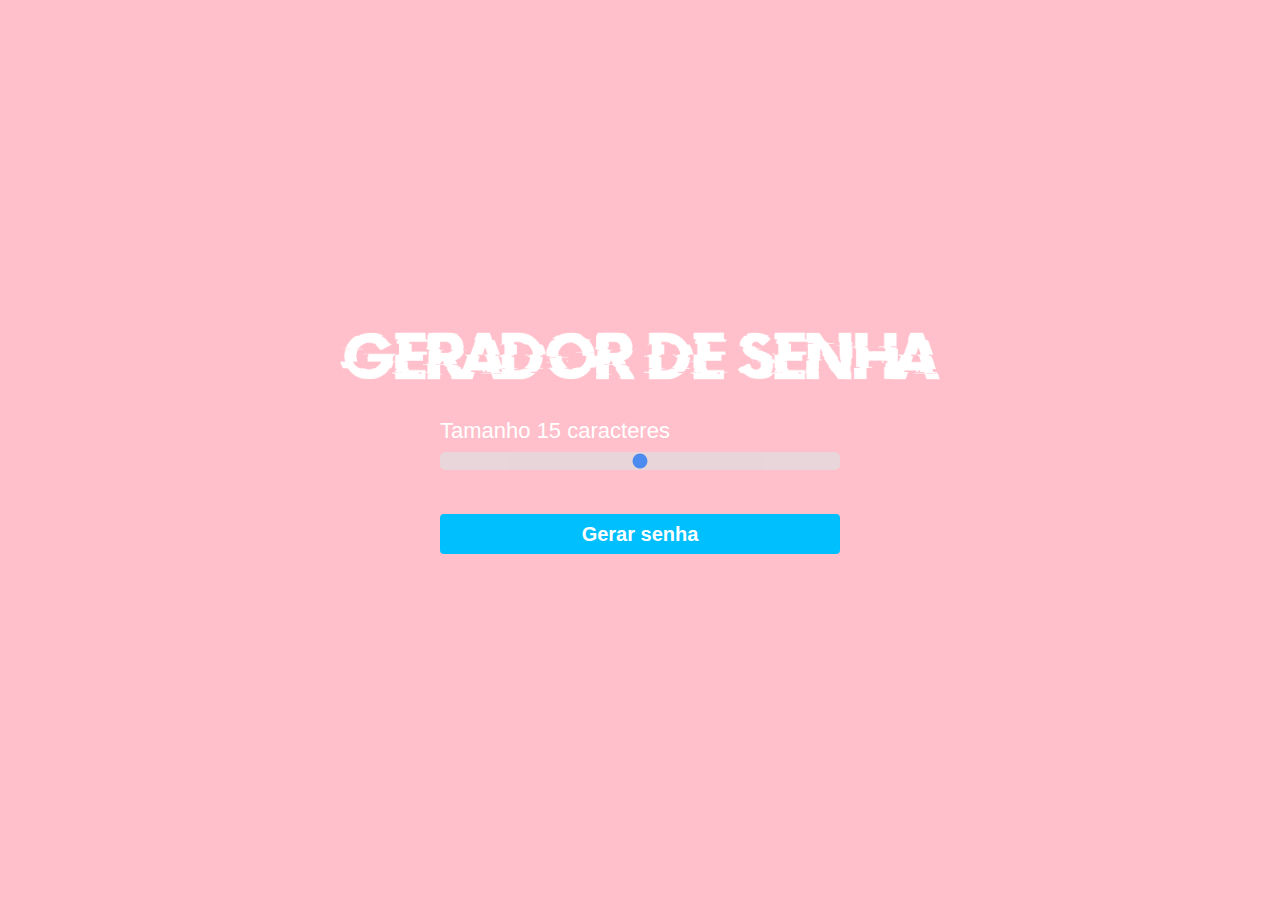
<file: Gerador de senhas/index.html>
<!DOCTYPE html>
<html lang="en">
<head>
  <!-- Tag META define metadados sobre um documento HTML. Metadados são dados (informações) sobre dados -->
  <meta charset="UTF-8">
  <meta http-equiv="X-UA-Compatible" content="IE=edge">
  <meta name="viewport" content="width=device-width, initial-scale=1.0">
  <meta name="keywords" content="Gerador de senhas">

  <link rel="stylesheet" href="style.css">
  <title>Gerador de senha</title>
</head>
<body>

  <img class="logo" src="./assets/logo (1).png" alt="Gerador senha logo"/>

  <div class="container-input">
    <span>Tamanho <span id="valor"></span> caracteres</span>
    <input id="slider" class="slider" type="range" min="5" max="25" value="15"/>

    <button id="button" class="button-cta" onclick="generatePassword()">Gerar senha</button>
  </div>

  <div id="container-password" onclick="copyPassword()" class="container-password hide">
    <span class="title">Sua senha gerada foi:</span>
    <span id="password"  class="password"></span>
    <span class="tooltip">Clique na senha para copiar. 👆</span>
  </div>

  <script src="script.js"></script>
</body>
</html>
</file>
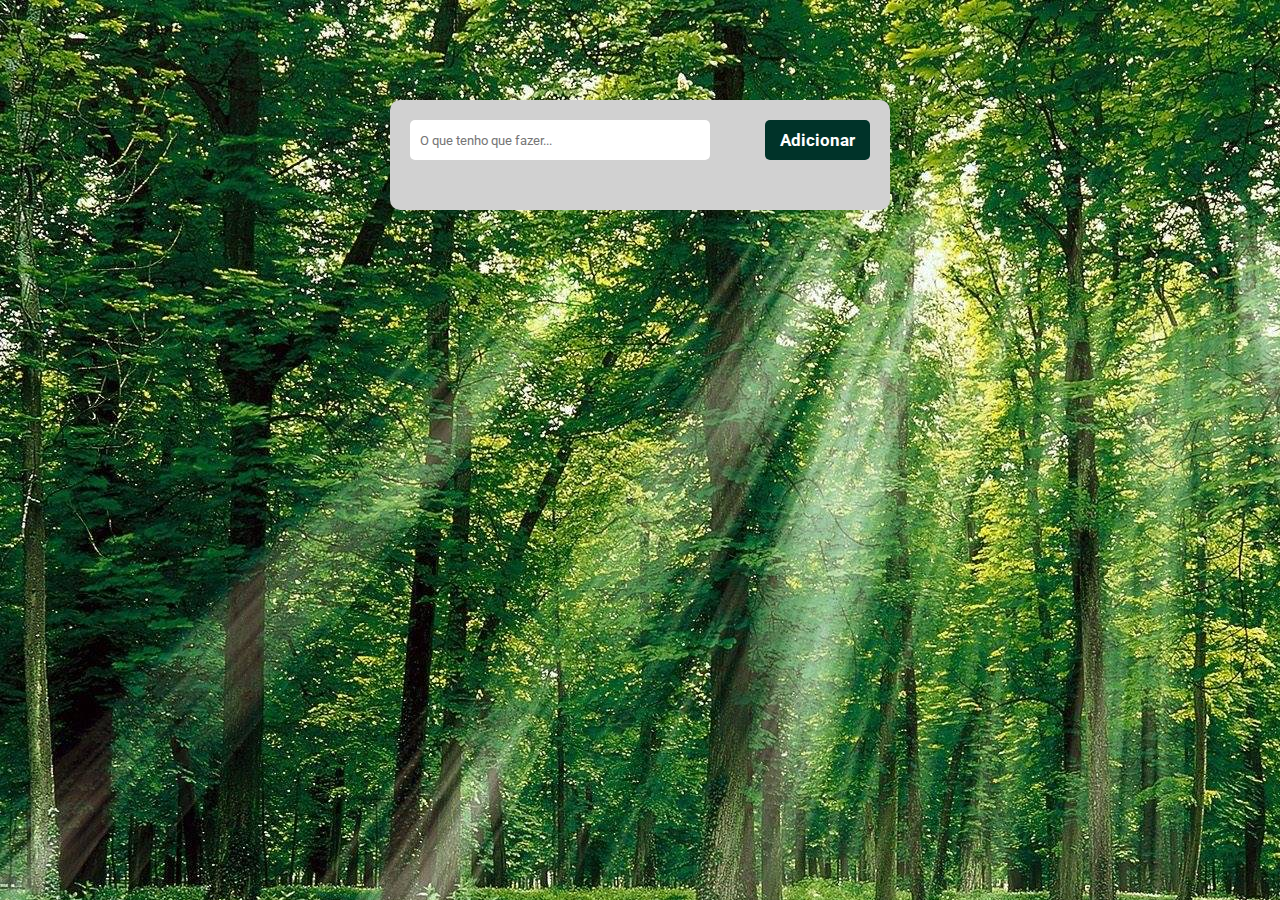
<file: Todo-list/index.html>
<!DOCTYPE html>
<html lang="pt-br">

<head>
    <meta charset="UTF-8">
    <meta http-equiv="X-UA-Compatible" content="IE=edge">
    <meta name="viewport" content="width=device-width, initial-scale=1.0">
    <link rel="stylesheet" href="styles.css">
    <link rel="preconnect" href="https://fonts.googleapis.com">
    <link rel="preconnect" href="https://fonts.gstatic.com" crossorigin>
    <link href="https://fonts.googleapis.com/css2?family=Roboto:wght@400;700&display=swap" rel="stylesheet">
    <title> Todo list</title>
</head>

<body>
    <div class="container">
        <input class="input-task" placeholder="O que tenho que fazer...">
        <button class="button-add-task">Adicionar</button>

        <ul class="list-tasks">

        </ul>
    </div>
</body>
<script src="scripts.js"></script>
</html>
</file>
<file: Gerador de senhas/style.css>
*{
    font-family: sans-serif;
    width: 100%;
    margin: 0 auto;
    box-sizing: border-box;
}

body {
    background-color:pink;
    width: 100%;
    height: 100vh;
    display: flex;
    justify-content: center;
    align-items: center;
    flex-direction: column;
}

.logo{
    max-width: 600px;
    margin-bottom: 24px;
}

.container-input{
    max-width: 400px;
    margin: 14px 0;
}

.container-input span{
    color: #fff;
    font-size: 22px;
}

.slider{
    margin-top: 8px;
    -webkit-appearance: none;
    width: 100%;
    height: 18px;
    border-radius: 5px;
    background: #dfdfdf;
    outline: none;
    opacity: 0.7;
}

.button-cta{
   height: 40px;
   background-color: deepskyblue; 
   border: 0;
   border-radius: 4px;
   cursor: pointer;
   margin-top: 40px;
   color: #fff;
   font-weight: bold;
   font-size: 20px;
}

.container-password{
max-width: 400px;
margin: 14px 0;
display: flex;
align-items: center;
flex-direction: column;
cursor: pointer;
}

.tittle{
    text-align: center;
    color: #fff;
    font-size: 28px;
    margin-top: 24px;
    margin-bottom: 8px;
}


.password{
    height: 60px;
    background-color: rgba(0,0,0 ,0.40);
    border-radius: 4px;
    display: flex;
    justify-content: center;
    align-items: center;
    color: #fff;
    border: 1px solid #313131;
    transition: transform 0.5s;
}

.password:hover{
    transform: scale(1.05);
    border-color: #fff;
}
.hide{
    display:none;
}

.tooltip{
    color:#fff;
    position: relative;
    top: 20px;
    padding: 6px 8px;
    background: rgb(15,15,15);
    opacity: 0;
    text-align: center;
    font-size: 16px;
    border-radius: 6px;
    visibility: hidden;
    transition: all.5s ease-in-out;
}

.container-password:hover .tooltip{
    bottom: 50px;
visibility: visible;
bottom: :50px;
opacity: 1;
}
</file>
<file: Todo-list/styles.css>
* {
    margin: 0;
    padding: 0;
    box-sizing: border-box;
    font-family: 'Roboto', sans-serif;
    outline: none;
}

body{
    background: url("./img/O664Skz.jpg");
}

.container {
    background-color: #d1d1d1;
    width: 500px;
    border-radius: 10px;
    padding: 20px;
    margin: 100px auto 0;
}

.input-task {
    border: none;
    border-radius: 5px;
    width: 300px;
    height: 40px;
    padding-left: 10px;
}

.button-add-task {
    border: none;
    border-radius: 5px;
    height: 40px;
    background-color: #003329;
    color: #ffffff;
    font-size: 17px;
    padding: 0 15px;
    float: right;
    cursor: pointer;
    font-weight: 700;
}

.button-add-task:hover {
    opacity: 0.8;
}

.button-add-task:active {
    opacity: 0.6;
}

.list-tasks {
    width: 100%;
    list-style: none;
    margin-top: 30px;
}

.task {
    background-color: #F2F2F2;
    box-shadow: 1px 4px 10px rgba(0, 0, 0, 0.2);
    height: 50px;
    display: flex;
    align-items: center;
    justify-content: space-between;
    padding: 0 15px;
    border-radius: 5px;
    margin-bottom: 20px;
    cursor: pointer;
}

img {
    height: 25px;
    opacity: 0;
    transition: opacity 0.5s ease-in-out;
}

.task:hover img {
    opacity: 1;
}

.done {
    background-color: #8fac55;
    text-decoration: line-through;
}
</file>
